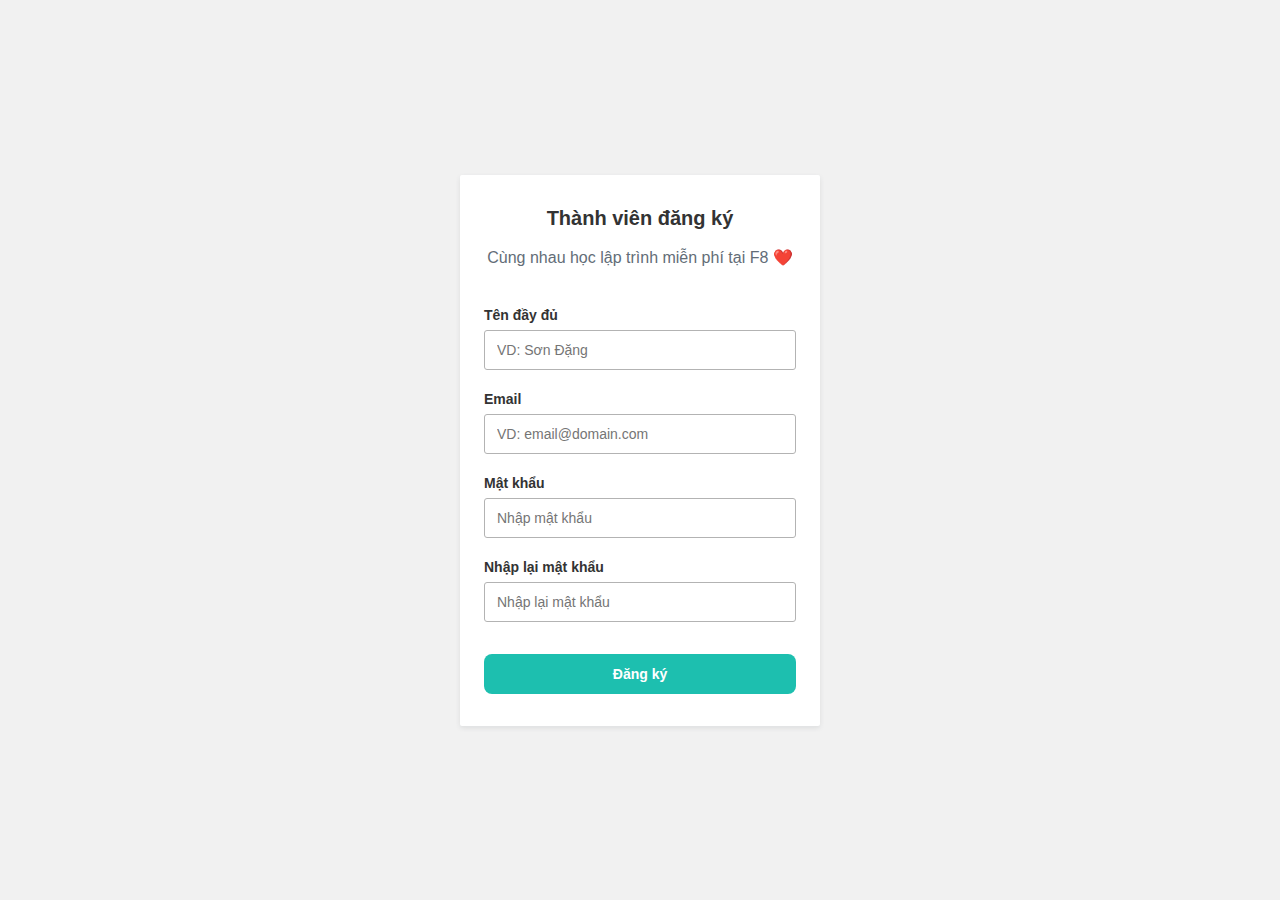
<file: FormValidate/index.html>
<!DOCTYPE html>
<html lang="en">

<head>
    <meta charset="UTF-8">
    <meta name="viewport" content="width=device-width, initial-scale=1.0">
    <link rel="stylesheet" href="assets/main.css">
    <title>Document</title>
</head>

<body>
    <div class="main">

        <form action="" method="POST" class="form" id="form-1">
            <h3 class="heading">Thành viên đăng ký</h3>
            <p class="desc">Cùng nhau học lập trình miễn phí tại F8 ❤️</p>

            <div class="spacer"></div>

            <div class="form-group">
                <label for="fullname" class="form-label">Tên đầy đủ</label>
                <input id="fullname" name="fullname" type="text" placeholder="VD: Sơn Đặng" class="form-control">
                <span class="form-message"></span>
            </div>

            <div class="form-group">
                <label for="email" class="form-label">Email</label>
                <input id="email" name="email" type="text" placeholder="VD: email@domain.com" class="form-control">
                <span class="form-message"></span>
            </div>

            <div class="form-group">
                <label for="password" class="form-label">Mật khẩu</label>
                <input id="password" name="password" type="password" placeholder="Nhập mật khẩu" class="form-control">
                <span class="form-message"></span>
            </div>

            <div class="form-group">
                <label for="password_confirmation" class="form-label">Nhập lại mật khẩu</label>
                <input id="password_confirmation" name="password_confirmation" placeholder="Nhập lại mật khẩu" type="password" class="form-control">
                <span class="form-message"></span>
            </div>

            <button class="form-submit">Đăng ký</button>
        </form>

    </div>
    <script src="main.js"></script>
    <script>
        // mong muon khi su dung thu vien nay
        Validator({
            form: '#form-1',
            rules: [
                Validator.isRequired('#fullname'),
                Validator.isEmail('#email')
            ]
        })
    </script>
</body>

</html>
</file>
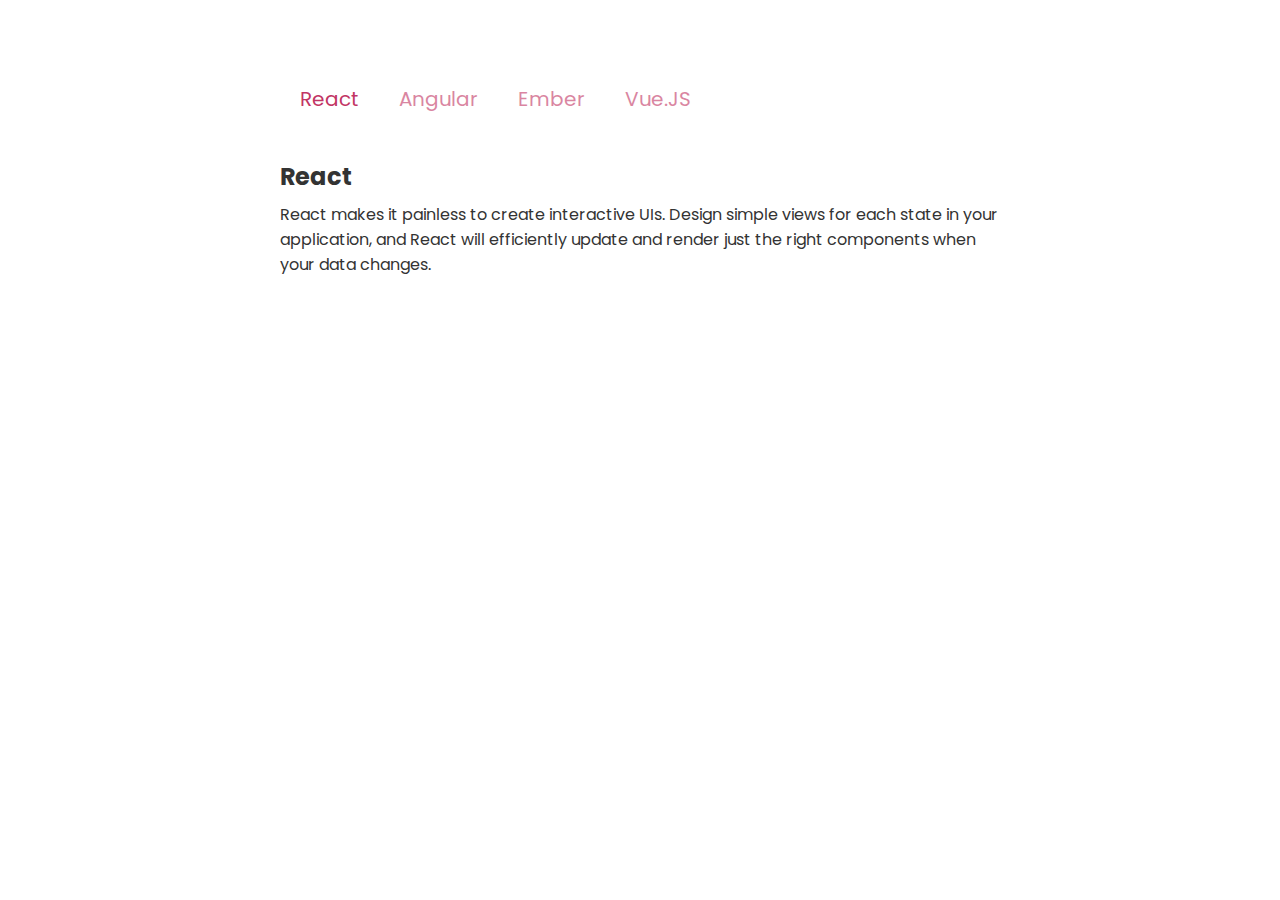
<file: toast/index.html>
<!DOCTYPE html>

<html lang="en">

<head>
    <link rel="stylesheet" href="main.css">
    <link rel="preconnect" href="https://fonts.gstatic.com">
    <link rel="stylesheet" href="https://cdnjs.cloudflare.com/ajax/libs/font-awesome/5.15.2/css/all.min.css" integrity="sha512-HK5fgLBL+xu6dm/Ii3z4xhlSUyZgTT9tuc/hSrtw6uzJOvgRr2a9jyxxT1ely+B+xFAmJKVSTbpM/CuL7qxO8w==" crossorigin="anonymous" />
    <link href="https://fonts.googleapis.com/css2?family=Poppins:wght@300;400;500;600&display=swap" rel="stylesheet">
</head>

<body>


    <div>
        <!-- Tab items -->
        <div class="tabs">
            <div class="tab-item active">
                <i class="tab-icon fas fa-code"></i> React
            </div>
            <div class="tab-item">
                <i class="tab-icon fas fa-cog"></i> Angular
            </div>
            <div class="tab-item">
                <i class="tab-icon fas fa-plus-circle"></i> Ember
            </div>
            <div class="tab-item">
                <i class="tab-icon fas fa-pen-nib"></i> Vue.JS
            </div>
            <div class="line"></div>
        </div>

        <!-- Tab content -->
        <div class="tab-content">
            <div class="tab-pane active">
                <h2>React</h2>
                <p>React makes it painless to create interactive UIs. Design simple views for each state in your application, and React will efficiently update and render just the right components when your data changes.</p>
            </div>
            <div class="tab-pane">
                <h2>Angular</h2>
                <p>Angular is an application design framework and development platform for creating efficient and sophisticated single-page apps.</p>
            </div>
            <div class="tab-pane">
                <h2>Ember</h2>
                <p>Ember.js is a productive, battle-tested JavaScript framework for building modern web applications. It includes everything you need to build rich UIs that work on any device.</p>
            </div>
            <div class="tab-pane">
                <h2>Vue.js</h2>
                <p>Vue (pronounced /vjuː/, like view) is a progressive framework for building user interfaces. Unlike other monolithic frameworks, Vue is designed from the ground up to be incrementally adoptable. </p>
            </div>
        </div>
    </div>
    <script src="main.js"></script>
</body>

</html>
</file>
<file: FormValidate/assets/main.css>
* {
    padding: 0;
    margin: 0;
    box-sizing: border-box;
}

html {
    color: #333;
    font-size: 62.5%;
    font-family: "Open Sans", sans-serif;
}

.main {
    background: #f1f1f1;
    min-height: 100vh;
    display: flex;
    justify-content: center;
}

.form {
    width: 360px;
    min-height: 100px;
    padding: 32px 24px;
    text-align: center;
    background: #fff;
    border-radius: 2px;
    margin: 24px;
    align-self: center;
    box-shadow: 0 2px 5px 0 rgba(51, 62, 73, 0.1);
}

.form .heading {
    font-size: 2rem;
}

.form .desc {
    text-align: center;
    color: #636d77;
    font-size: 1.6rem;
    font-weight: lighter;
    line-height: 2.4rem;
    margin-top: 16px;
    font-weight: 300;
}

.form-group {
    display: flex;
    margin-bottom: 16px;
    flex-direction: column;
}

.form-label,
.form-message {
    text-align: left;
}

.form-label {
    font-weight: 700;
    padding-bottom: 6px;
    line-height: 1.8rem;
    font-size: 1.4rem;
}

.form-control {
    height: 40px;
    padding: 8px 12px;
    border: 1px solid #b3b3b3;
    border-radius: 3px;
    outline: none;
    font-size: 1.4rem;
}

.form-control:hover {
    border-color: #1dbfaf;
}

.form-group.invalid .form-control {
    border-color: #f33a58;
}

.form-group.invalid .form-message {
    color: #f33a58;
}

.form-message {
    font-size: 1.2rem;
    line-height: 1.6rem;
    padding: 4px 0 0;
}

.form-submit {
    outline: none;
    background-color: #1dbfaf;
    margin-top: 12px;
    padding: 12px 16px;
    font-weight: 600;
    color: #fff;
    border: none;
    width: 100%;
    font-size: 14px;
    border-radius: 8px;
    cursor: pointer;
}

.form-submit:hover {
    background-color: #1ac7b6;
}

.spacer {
    margin-top: 36px;
}
</file>
<file: toast/main.css>
* {
    padding: 0;
    margin: 0;
    box-sizing: border-box;
}

body {
    display: flex;
    font-family: "Poppins", sans-serif;
}

body>div {
    margin: 5% auto 0;
    max-width: 720px;
}

.tabs {
    display: flex;
    position: relative;
}

.tabs .line {
    position: absolute;
    left: 0;
    bottom: 0;
    width: 0;
    height: 6px;
    border-radius: 15px;
    background-color: #c23564;
    transition: all 0.2s ease;
}

.tab-item {
    min-width: 80px;
    padding: 16px 20px 11px 20px;
    font-size: 20px;
    text-align: center;
    color: #c23564;
    background-color: #fff;
    border-top-left-radius: 5px;
    border-top-right-radius: 5px;
    border-bottom: 5px solid transparent;
    opacity: 0.6;
    cursor: pointer;
    transition: all 0.5s ease;
}

.tab-icon {
    font-size: 24px;
    width: 32px;
    position: relative;
    top: 2px;
}

.tab-item:hover {
    opacity: 1;
    background-color: rgba(194, 53, 100, 0.05);
    border-color: rgba(194, 53, 100, 0.1);
}

.tab-item.active {
    opacity: 1;
}

.tab-content {
    padding: 28px 0;
}

.tab-pane {
    color: #333;
    display: none;
}

.tab-pane.active {
    display: block;
}

.tab-pane h2 {
    font-size: 24px;
    margin-bottom: 8px;
}
</file>
